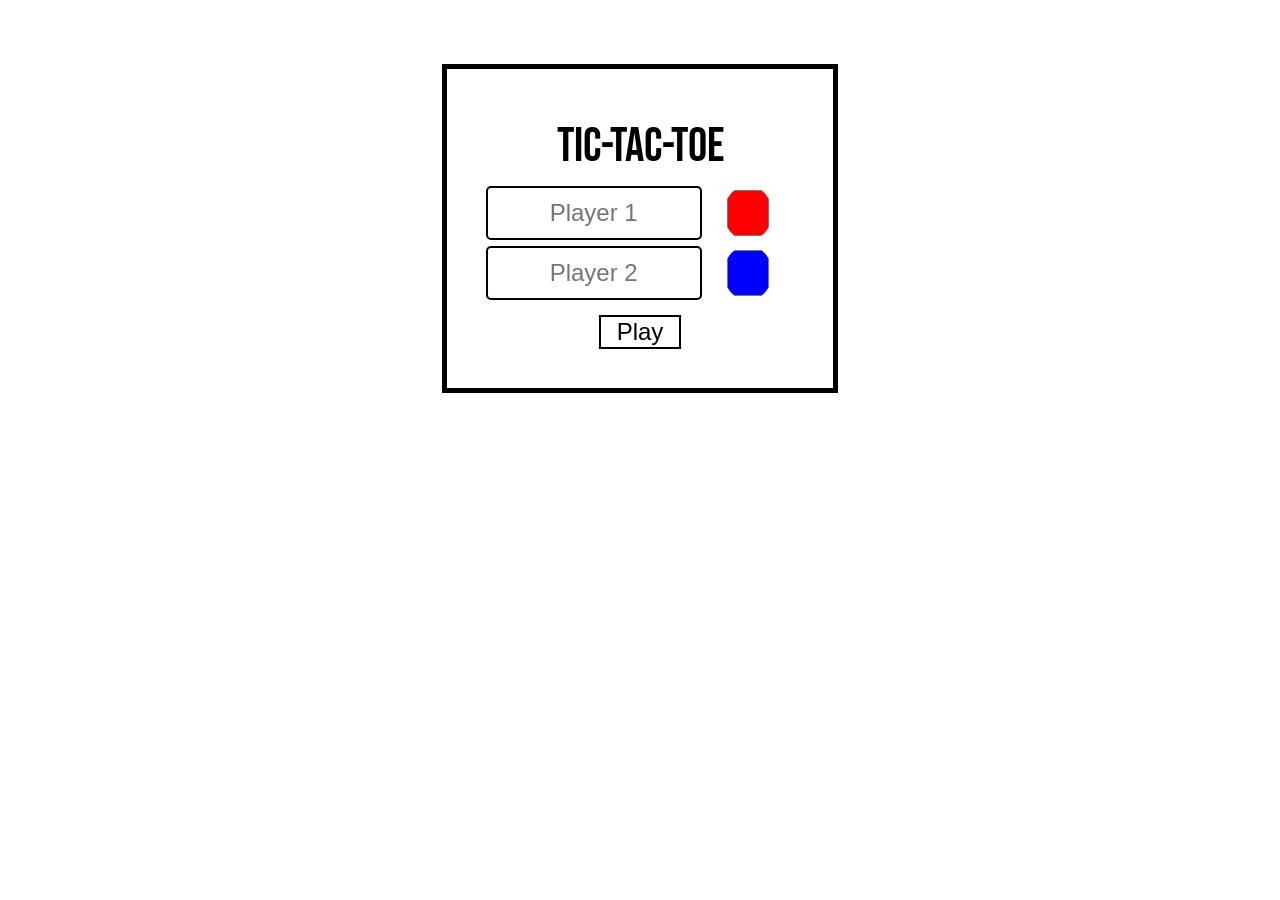
<file: index.html>
<!DOCTYPE html>
<html lang="en">
  <head>
    <meta charset="UTF-8" />
    <meta http-equiv="X-UA-Compatible" content="IE=edge" />
    <meta name="viewport" content="width=device-width, initial-scale=1.0" />
    <link rel="stylesheet" href="style.css" />
    <script src="game.js" defer></script>
    <title>Tic-Tac-Toe</title>
  </head>
  <body>
    <div class="container">
      <div class="wrapper-modal">
        <div class="modal">
          <form
            action="game.html?player1=player1&player1color=player1color&player2=player2&player2color=player2color"
            method="get"
          >
            <h1>tic-tac-toe</h1>
            <div class="row">
              <div class="column">
                <input
                  type="text"
                  name="player1"
                  id="player1"
                  placeholder="Player 1"
                />
              </div>
              <div class="column">
                <input
                  type="color"
                  name="player1color"
                  id="player1color"
                  value="#FF0000"
                />
              </div>
            </div>
            <div class="row">
              <div class="column">
                <input
                  type="text"
                  name="player2"
                  id="player2"
                  placeholder="Player 2"
                />
              </div>
              <div class="column">
                <input type="color" name="player2color" id="player2color" value="#0000FF"/>
              </div>
            </div>
            <button type="submit">Play</button>
          </form>
        </div>
      </div>
    </div>
  </body>
</html>
</file>
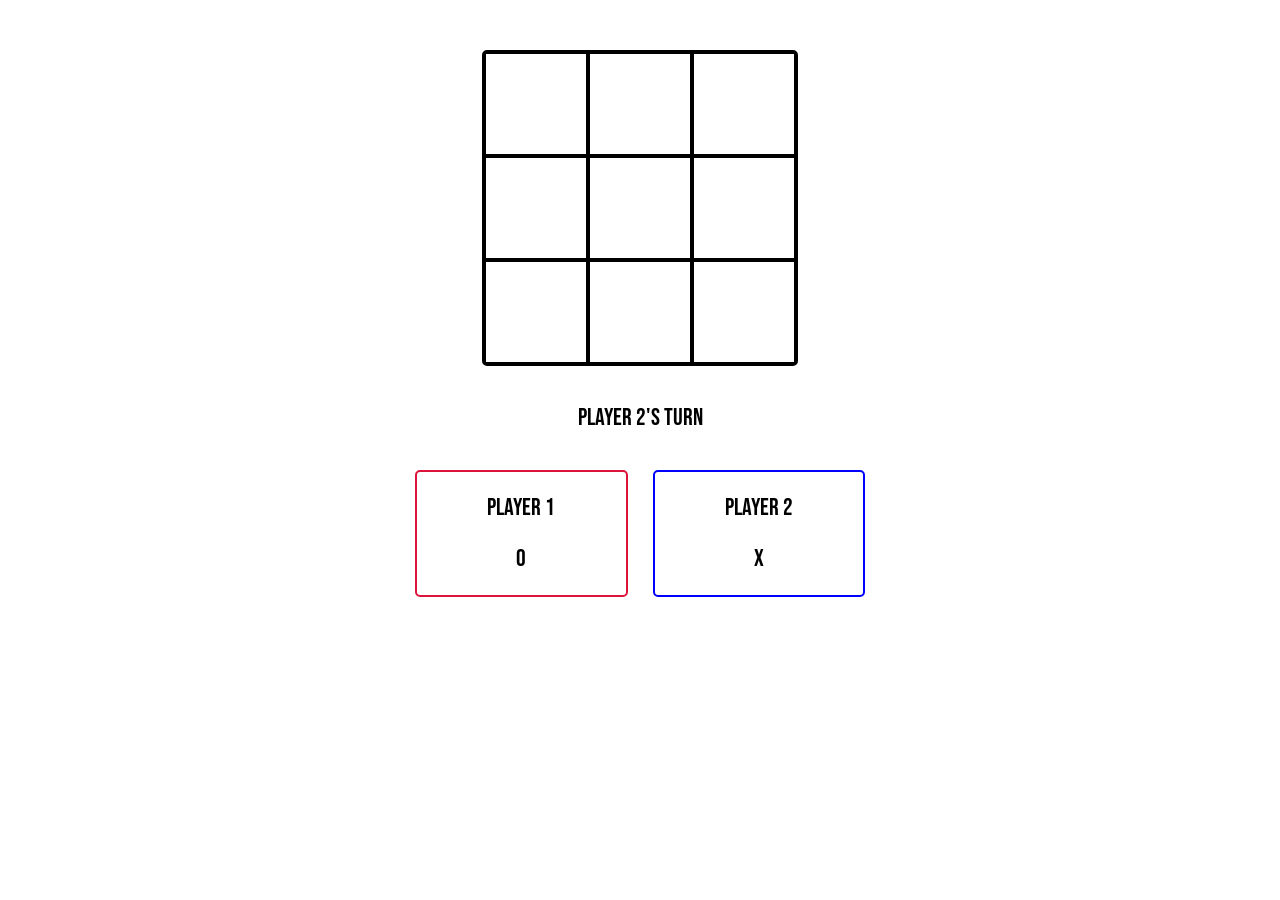
<file: game.html>
<!DOCTYPE html>
<html lang="en">
  <head>
    <meta charset="UTF-8" />
    <meta http-equiv="X-UA-Compatible" content="IE=edge" />
    <meta name="viewport" content="width=device-width, initial-scale=1.0" />
    <link rel="stylesheet" href="style.css" />
    <script src="game.js" defer></script>
    <title>Tic-Tac-Toe</title>
  </head>
  <body>
    <div class="container">
      <div class="wrapper">
        <div class="board" id="board-game">
          <div class="column">
            <span cell-index="1" class="square"></span>
            <span cell-index="2" class="square"></span>
            <span cell-index="3" class="square"></span>
          </div>
          <div class="column">
            <span cell-index="4" class="square"></span>
            <span cell-index="5" class="square"></span>
            <span cell-index="6" class="square"></span>
          </div>
          <div class="column">
            <span cell-index="7" class="square"></span>
            <span cell-index="8" class="square"></span>
            <span cell-index="9" class="square"></span>
          </div>
        </div>
        <div class="status-wrapper" id="status-wrapper">
          <div class="status" id="status">
            <p>On going</p>
          </div>
        </div>
        <div class="score">
          <div class="score-left" id="score-left">
            <p>Player 1</p>
            <p></p>
          </div>
          <div class="score-right" id="score-right">
            <p>Player 2</p>
            <p></p>
          </div>
        </div>
      </div>
    </div>
  </body>
</html>
</file>
<file: style.css>
@import url("https://fonts.googleapis.com/css2?family=Unbounded&display=swap");
@import url("https://fonts.googleapis.com/css2?family=Bebas+Neue&display=swap");
@import url("https://fonts.googleapis.com/css2?family=Mynerve&display=swap");

/*** Reset ***/

html,
body,
div,
span,
applet,
object,
iframe,
h1,
h2,
h3,
h4,
h5,
h6,
p,
blockquote,
pre,
a,
abbr,
acronym,
address,
big,
cite,
code,
del,
dfn,
em,
img,
ins,
kbd,
q,
s,
samp,
small,
strike,
strong,
sub,
sup,
tt,
var,
b,
u,
i,
center,
dl,
dt,
dd,
ol,
ul,
li,
fieldset,
form,
label,
legend,
table,
caption,
tbody,
tfoot,
thead,
tr,
th,
td,
article,
aside,
canvas,
details,
embed,
figure,
figcaption,
footer,
header,
hgroup,
menu,
nav,
output,
ruby,
section,
summary,
time,
mark,
audio,
video {
  margin: 0;
  padding: 0;
  border: 0;
  font-size: 100%;
  font: inherit;
  vertical-align: baseline;
}
/* HTML5 display-role reset for older browsers */
article,
aside,
details,
figcaption,
figure,
footer,
header,
hgroup,
menu,
nav,
section {
  display: block;
}
body {
  line-height: 1;
}
ol,
ul {
  list-style: none;
}
blockquote,
q {
  quotes: none;
}
blockquote:before,
blockquote:after,
q:before,
q:after {
  content: "";
  content: none;
}
table {
  border-collapse: collapse;
  border-spacing: 0;
}

/**********/

html,
body {
  margin: 0;
  padding: 0;
  overflow-x: hidden;
  font-family: "Bebas Neue", cursive;
}

/*** Main Style ***/

.container {
  display: flex;
  justify-content: center;
  align-items: center;
}

.wrapper-modal {
  width: 100%;
}

.modal {
  display: flex;
  margin: 5%;
  justify-content: center;
}

.row {
  display: flex;
  flex-direction: row;
  flex-wrap: wrap;
  width: 100%;
}

.row:first-of-type {
  margin-bottom: 2%;
}

.column {
  display: flex;
  justify-content: center;
  flex-direction: column;
  flex-basis: 100%;
  flex: 1;
}

.column:nth-of-type(odd) {
  width: 70%;
}

.column:nth-child(even) {
  align-items: center;
}

.modal form h1 {
  margin-top: 5%;
  margin-bottom: 5%;
  text-align: center;
  font-size: 1.5rem;
}

.modal form input {
  padding: 5%;
  font-size: 0.8rem;
  cursor: pointer;
}

.modal input[type="text"] {
  border-radius: 5px;
  border: 2px solid black;
  text-align: center;
  height: 100%;
}

.modal input[type="color"] {
  background-color: transparent;
  padding: 0;
  width: 50%;
  height: 100%;
  border: 0px solid black;
  border-radius: 100px;
}

.modal input:focus {
  outline: none;
}

.modal button {
  display: block;
  margin: auto;
  margin-top: 5%;
  padding-inline: 5%;
  background-color: white;
  border: 2px solid black;
  cursor: pointer;
}

.board {
  font-family: "Mynerve", cursive;
  font-weight: 900;
  font-size: 5rem;
  display: flex;
  margin: auto;
  width: fit-content;
  height: fit-content;
  border-radius: 5px;
  border: 2px solid black;
}

.column {
  display: flex;
  flex-flow: column;
  width: 100%;
}

.square {
  display: flex;
  border: 2px solid black;
  height: calc(100vw / 3 - 12px);
  width: calc(100vw / 3 - 12px);
  max-width: calc(300px / 3);
  max-height: calc(300px / 3);
  justify-content: center;
  align-items: center;
}

.status-wrapper {
  text-align: center;
  margin-top: 5%;
}

.status {
  width: fit-content;
  margin: auto;
  background: white;
  border-inline: 0;
  border-radius: 5px;
  padding: 3% 3%;
}

.score {
  display: flex;
  justify-content: center;
  gap: 5%;
  margin-top: 5%;
}

.score > div {
  padding: 3% 3%;
  text-align: center;
  width: calc(100vw / 2 - 5vh);
  border-radius: 5px;
}

.score p {
  background-color: #fff;
  padding: 5% 2%;
}

.score-left {
  margin-left: 5%;
  border: 2px solid crimson;
}

.score-right {
  margin-right: 5%;
  border: 2px solid blue;
}

.score-left p:first-child,
.score-right p:first-child {
  margin-bottom: 5%;
}

/** > 250px */

@media screen and (min-width: 250px) {
  .board {
    font-size: 8em;
  }
}

@media screen and (min-width: 350px) {
  .board {
    font-size: 8em;
  }

  .status-wrapper,
  .score {
    font-size: 1.5em;
  }
}

@media screen and (min-width: 500px) {
  .modal {
    margin-inline: auto;
    width: fit-content;
    height: fit-content;
    padding: 3%;
    border: 5px solid #000000;
  }
  .container {
    display: flex;
    justify-content: center;
    align-items: center;
  }

  .wrapper {
    width: 500px;
  }

  .board {
    margin: auto;
    margin-top: 10%;
    width: fit-content;
    height: fit-content;
  }

  .square {
    height: calc(300px / 3);
    width: calc(300px / 3);
  }
}

@media screen and (min-width: 600px) {
  .modal form h1 {
    font-size: 3rem;
  }

  .modal form input {
    font-size: 1.5rem;
  }

  .modal form button {
    font-size: 1.5rem;
  }
}
</file>
